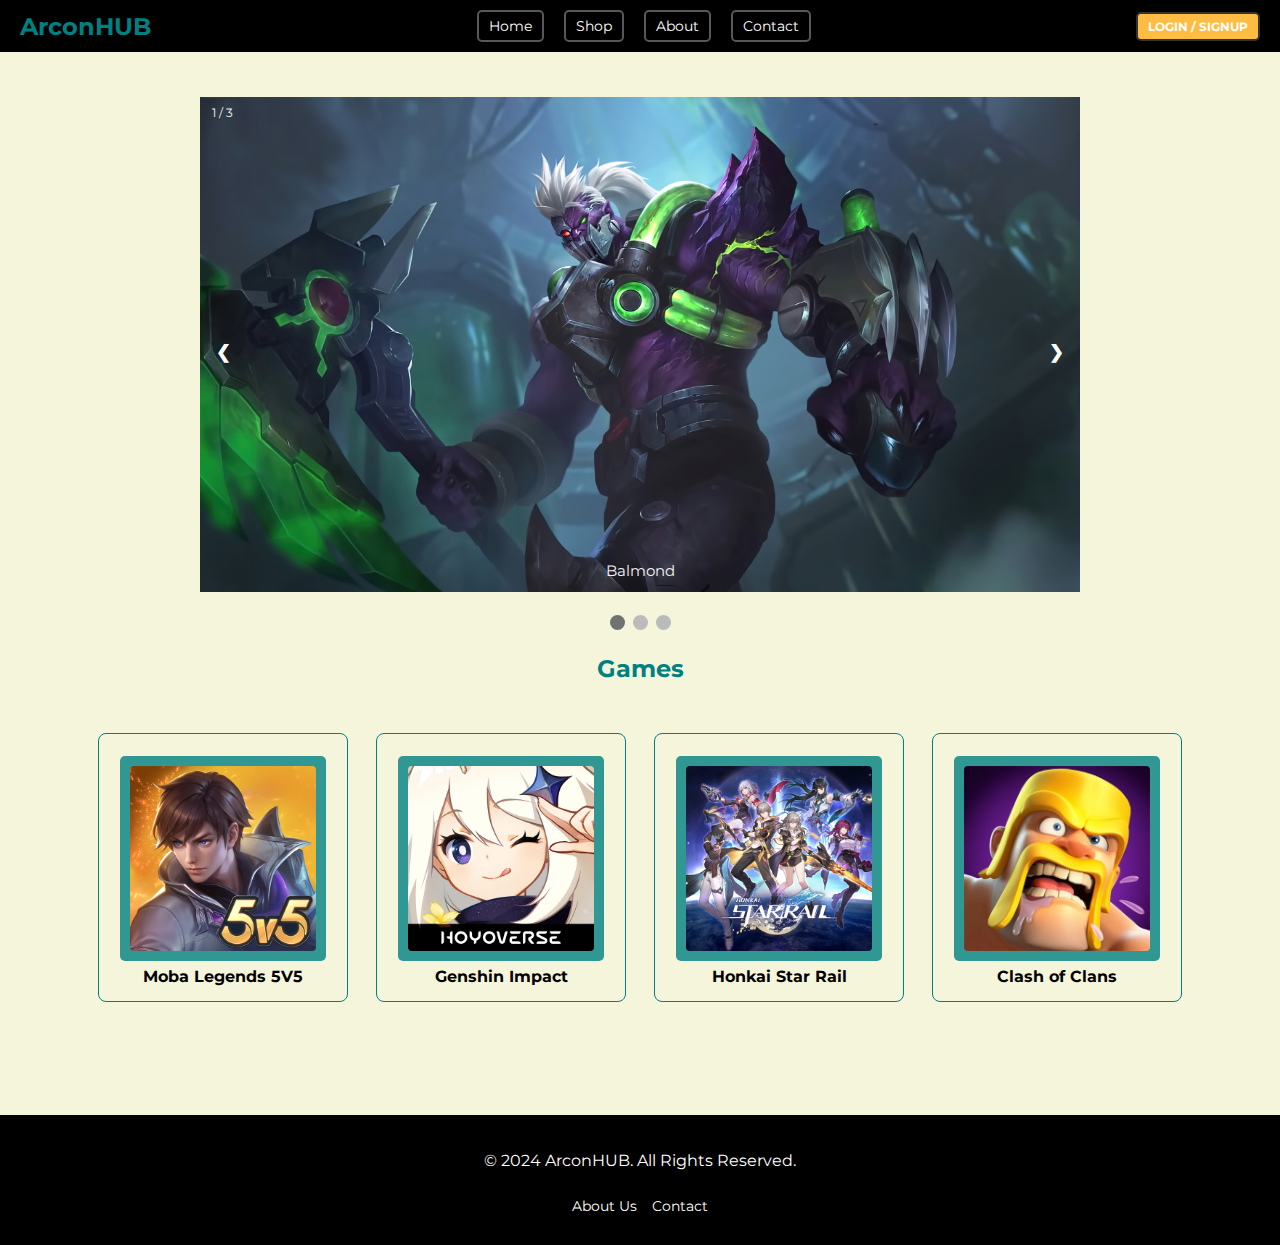
<file: index.html>
<!DOCTYPE html>
<html lang="en">

<head>
  <meta charset="UTF-8">
  <meta name="viewport" content="width=device-width, initial-scale=1.0">
  <link rel="icon" type="image/x-icon" href="images/arcon.32x32.jpeg">
  <link rel="stylesheet" href="styles.css">
  <link rel="stylesheet" href="game page.css">
  <link rel="stylesheet" href="login.css">
  <link rel="preconnect" href="https://fonts.googleapis.com">
  <link rel="preconnect" href="https://fonts.gstatic.com" crossorigin>
  <link href="https://fonts.googleapis.com/css2?family=Montserrat:ital,wght@0,100..900;1,100..900&display=swap"
    rel="stylesheet">
  <title>Mumbai Hub</title>
</head>

<body>
  <div>
    <div>
      <header>
        <nav>
          <h1>ArconHUB</h1>
          <div class="hamburger" onclick="toggleMenu()">&#9776;</div>
          <ul class="menu">
            <li><a href='index.html' class="navlink">Home</a></li>
            <li><a href="#" class="navlink">Shop</a></li>
            <li><a href="aboutus.html" class="navlink">About</a></li>
            <li><a href="#" class="navlink">Contact</a></li>
          </ul>
          <ul>
            <li><a href="login.html" class="login-signup">LOGIN / SIGNUP</a></li>
          </ul>
        
        </nav>
      </header>
    </div>
  </div>
  <div class="container">
    <div class="slideshow-container" style="margin-top: 3.9em;">
      <div class="mySlides fade">
        <div class="numbertext">1 / 3</div>
        <img src="images/balmond-bioroid-starlight-skin-mobile-legends-2k-wallpaper-uhdpaper.com-732@0@f.jpg"
          style="width:100%">
        <div class="text">Balmond</div>
      </div>

      <div class="mySlides fade">
        <div class="numbertext">2 / 3</div>
        <img src="images/dyrroth-venom-mobile-legends-skin-2k-wallpaper-uhdpaper.com-331@1@g.jpg"
          style="width:100%">
        <div class="text">Dyroth</div>
      </div>

      <div class="mySlides fade">
        <div class="numbertext">3 / 3</div>
        <img src="images/xavier-mobile-legends-2k-wallpaper-uhdpaper.com-334@1@g.jpg" style="width:100%">
        <div class="text">Xavier</div>
      </div>

      <!-- Next and previous buttons -->
      <a class="prev" onclick="plusSlides(-1)">&#10094;</a>
      <a class="next" onclick="plusSlides(1)">&#10095;</a>
    </div>

    <br>

    <!-- The dots/circles -->
    <div style="text-align:center">
      <span class="dot" onclick="currentSlide(1)"></span>
      <span class="dot" onclick="currentSlide(2)"></span>
      <span class="dot" onclick="currentSlide(3)"></span>
    </div>
    <h2 class="h2game">Games</h2>
    <div class="grid-container-home container">
      <div class="card grid-item-home">
        <a href='mobilelegends.html' class="Item__link_home">
          <div class="product-container">
            <img src="images/mobile legends.png" alt="Mobile Legends" class="image">
          </div>
            <span class="Item__price_home">Moba Legends 5V5</span>
        </a>
      
    </div>

    <div class="card grid-item-home">
      <a href='genshin.html' class="Item__link_home">
        <div class="product-container">
          <img src="images/Genshin_Impact.png" alt="Genshin Impact" class="image">
        </div>
        <span class="Item__price_home">Genshin Impact</span>
      </a>
    </div>

    <div class="card grid-item-home">
      <a href='honkai star rail.html' class="Item__link_home">
        <div class="product-container">
          <img src="images/honkai star rail.avif" alt="Honkai star rail" class="image">
        </div>
        <span class="Item__price_home">Honkai Star Rail</span>
      </a>
    </div>

    <div class="card grid-item-home">
      <a href="#" class="Item__link_home">
        <div class="product-container">
          <img src="images/clash of clans.jpg" alt="Clash of Clans" class="image">
        </div>
        <span class="tag display-topleft coc ">Coming soon !</span>
        <span class="Item__price_home">Clash of Clans</span>
      </a>
    </div>
  </div>
  </div>
  </div>
  <footer>
    <div class="footer-container">
      <p class="footer">&copy; 2024 ArconHUB. All Rights Reserved.</p>
      <ul>
        <li><a href="https://www.instagram.com/arcon_store/">About Us</a></li>
        <li><a href="https://wa.link/agt1r4">Contact</a></li>
      </ul>
    </div>
  </footer>
</body>
<script>
  function toggleMenu() {
    const menu = document.querySelector('.menu');
    menu.classList.toggle('open');
  }


  let slideIndex = 1;
  showSlides(slideIndex);

  // Next/previous controls
  function plusSlides(n) {
    showSlides(slideIndex += n);
  }

  // Thumbnail image controls
  function currentSlide(n) {
    showSlides(slideIndex = n);
  }

  function showSlides(n) {
    let i;
    let slides = document.getElementsByClassName("mySlides");
    let dots = document.getElementsByClassName("dot");
    if (n > slides.length) { slideIndex = 1 }
    if (n < 1) { slideIndex = slides.length }
    for (i = 0; i < slides.length; i++) {
      slides[i].style.display = "none";
    }
    for (i = 0; i < dots.length; i++) {
      dots[i].className = dots[i].className.replace(" active", "");
    }
    slides[slideIndex - 1].style.display = "block";
    dots[slideIndex - 1].className += " active";
  }


</script>

</html>
</file>
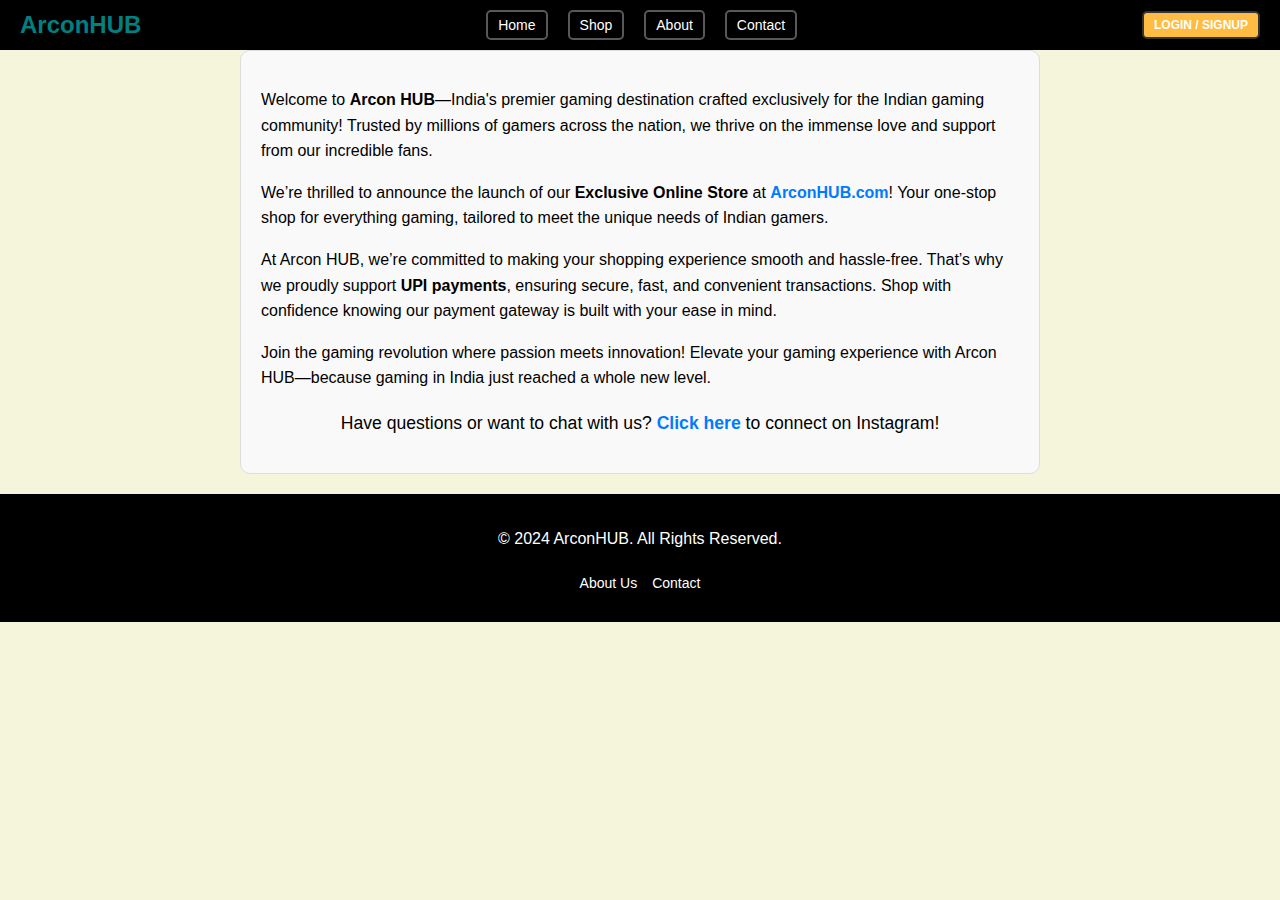
<file: aboutus.html>
<!DOCTYPE html>
<html>
    <head>
        <meta charset="utf-8">
        <meta http-equiv="X-UA-Compatible" content="IE=edge">
        <title>About Arcon HUB</title>
        <link rel="icon" href="images/arcon.32x32.jpeg" type="image/x-icon">
        <meta name="description" content="">
        <meta name="viewport" content="width=device-width, initial-scale=1">
        <link rel="stylesheet" href="styles.css">
        <link rel="stylesheet" href="game page.css">
        <link rel="stylesheet" href="login.css">

    </head>
    <body>
      <header>
        <nav>
          <h1>ArconHUB</h1>
          <div class="hamburger" onclick="toggleMenu()">&#9776;</div>
          <ul class="menu">
            <li><a href='index.html' class="navlink">Home</a></li>
            <li><a href="#" class="navlink">Shop</a></li>
            <li><a href="aboutus.html" class="navlink">About</a></li>
            <li><a href="#" class="navlink">Contact</a></li>
          </ul>
          <ul>
            <li><a href="login.html" class="login-signup">LOGIN / SIGNUP</a></li>
          </ul>
        
        </nav>
      </header>
      <div class="aboutus">
        <p>
          Welcome to <strong>Arcon HUB</strong>—India's premier gaming destination crafted exclusively for the Indian gaming community! Trusted by millions of gamers across the nation, we thrive on the immense love and support from our incredible fans.
        </p>
        <p>
          We’re thrilled to announce the launch of our <strong>Exclusive Online Store</strong> at <a href="#" target="_blank">ArconHUB.com</a>! Your one-stop shop for everything gaming, tailored to meet the unique needs of Indian gamers.
        </p>
        <p>
          At Arcon HUB, we’re committed to making your shopping experience smooth and hassle-free. That’s why we proudly support <strong>UPI payments</strong>, ensuring secure, fast, and convenient transactions. Shop with confidence knowing our payment gateway is built with your ease in mind.
        </p>
        <p>
          Join the gaming revolution where passion meets innovation! Elevate your gaming experience with Arcon HUB—because gaming in India just reached a whole new level.
        </p>
        <p>
          Have questions or want to chat with us? <a href="https://www.instagram.com/arcon_store" target="_blank">Click here</a> to connect on Instagram!
        </p>
      </div>
      
<footer>
    <div class="footer-container">
      <p class="footer">&copy; 2024 ArconHUB. All Rights Reserved.</p>
      <ul>
        <li><a href="https://www.instagram.com/arcon_store/">About Us</a></li>
        <li><a href="https://wa.link/agt1r4">Contact</a></li>
      </ul>
    </div>
  </footer>
    </body>
    <script>
      function toggleMenu() {
    const menu = document.querySelector('.menu');
    menu.classList.toggle('open');
  }

    </script>
</html>
</file>
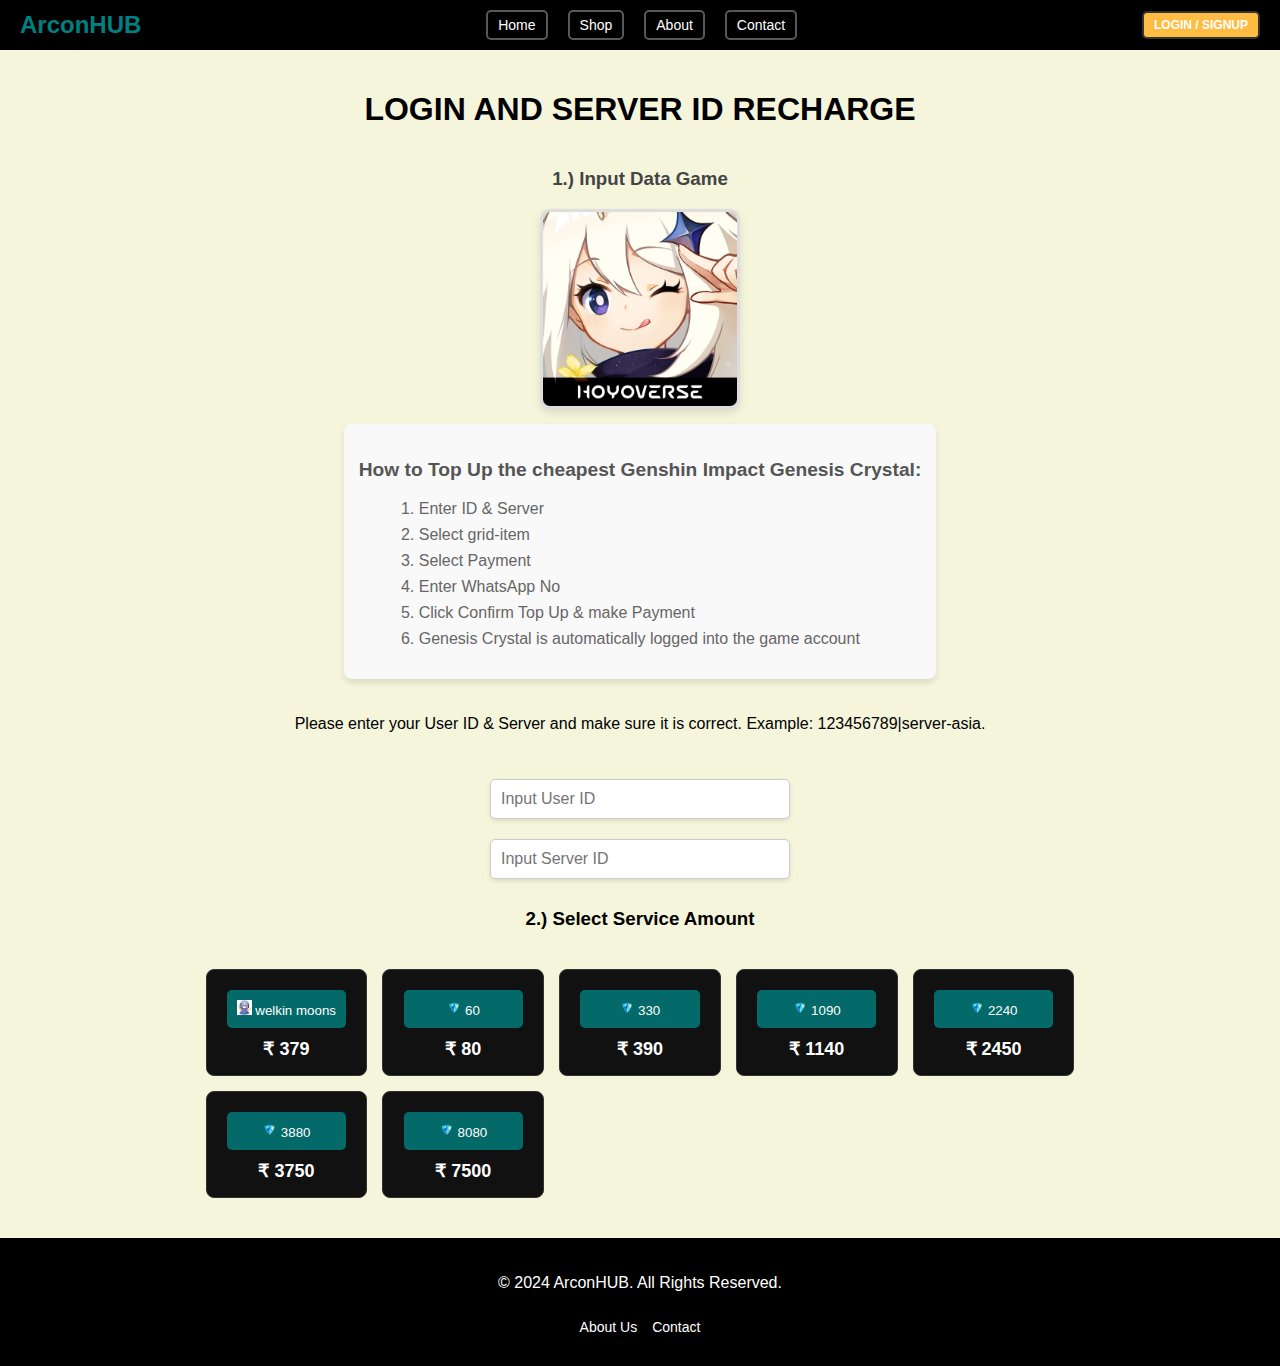
<file: genshin.html>
<!DOCTYPE html>
<html lang="en">
  <head>
    <meta charset="UTF-8" />
    <meta name="viewport" content="width=device-width, initial-scale=1.0" />
    <link rel="icon" type="image/x-icon" href="images/arcon.32x32.jpeg">
    <link rel="stylesheet" href="styles.css">
    <link rel="stylesheet" href="game page.css">
    <link rel="stylesheet" href="login.css">
    <title>Genshin Impact</title>
  </head>
  <body>

    <header>
      <nav>
        <h1>ArconHUB</h1>
        <div class="hamburger" onclick="toggleMenu()">&#9776;</div>
        <ul class="menu">
          <li><a href='/' class="navlink">Home</a></li>
          <li><a href="#" class="navlink">Shop</a></li>
          <li><a href="aboutus.html" class="navlink">About</a></li>
          <li><a href="#" class="navlink">Contact</a></li>
        </ul>
        <ul>
          <li><a href="login.html" class="login-signup">LOGIN / SIGNUP</a></li>
        </ul>
      
      </nav>
    </header>

    <div class="container">
      <div class="section container">
        <h1 style="color: rgb(0, 0, 0); text-align: center">
          LOGIN AND SERVER ID RECHARGE
        </h1>
        <h3>1.) Input Data Game</h3>
        <div class="sidebar">
            <img src="images/Genshin_Impact.png" alt="Genshin Impact" width="200px" class="game-image" />
            <div class="instructions">
              <h3>
                How to Top Up the cheapest Genshin Impact Genesis Crystal:
              </h3>
              <ol>
                <li>Enter ID & Server</li>
                <li>Select grid-item</li>
                <li>Select Payment</li>
                <li>Enter WhatsApp No</li>
                <li>Click Confirm Top Up & make Payment</li>
                <li>
                  Genesis Crystal is automatically logged into the game account
                </li>
              </ol>
            </div>
          </div>
        </div>
        <p class="instruction">
          Please enter your User ID & Server and make sure it is correct. Example: 123456789|server-asia.
        </p>
        <div class="input-row">
          <input type="number" placeholder="Input User ID" class="input-box">
          <input type="number" placeholder="Input Server ID" class="input-box">
          </div>

      <h3>2.) Select Service Amount</h3>
      <div id="container" class="grid-container">
        <button class="box grid-item">
          <a href="#" class="Item__link">
            <div class="product-container" style="display: block">
              <img src="images/srnhhu9cip971.webp" alt="#" class="Image";
              />
              <span class="Item__title"> welkin moons</span>
            </div>
            <span class="Item__price">₹ 379</span>
          </a>
        </button>
      </div>
    </div>

      <footer>
        <div class="footer-container">
          <p class="footer">&copy; 2024 ArconHUB. All Rights Reserved.</p>
          <ul>
            <li>
              <a href="https://www.instagram.com/arcon_store/">About Us</a>
            </li>
            <li><a href="https://wa.link/agt1r4">Contact</a></li>
          </ul>
        </div>
      </footer>
    </div>
  </body>
  <script>
    const Crystal = [
  { title: "60", price: "₹ 80",},
  { title: "330", price: "₹ 390",},
  { title: "1090", price: "₹ 1140",},
  { title: "2240", price: "₹ 2450",},
  { title: "3880", price: "₹ 3750",},
  { title: "8080", price: "₹ 7500",},
];
const container = document.getElementById("container");

// Iterate over the packages and dynamically create elements
Crystal.forEach((packageItem) => {
  const packageElement = document.createElement("button");
  packageElement.classList.add("grid-item");
  packageElement.innerHTML = `
    <a href="#" class="Item__link">
      <div class="product-container" style="display: block;">
        <img src="images/Item_Genesis_Crystal.webp" alt="diamond" class="Image"  />
        <span class="Item__title">${packageItem.title}</span>
      </div>
      <span class="Item__price">${packageItem.price}</span>
    </a>
  `;
  container.appendChild(packageElement);
});
     function toggleMenu() {
    const menu = document.querySelector('.menu');
    menu.classList.toggle('open');
  }

    document.querySelectorAll(".grid-item").forEach((item) => {
      item.addEventListener("click", function () {
        // Remove active class from all grid items
        document
          .querySelectorAll(".grid-item")
          .forEach((el) => el.classList.remove("active"));

        // Add active class to the clicked item
        this.classList.add("active");
      });
    });
  </script>
</html>
</file>
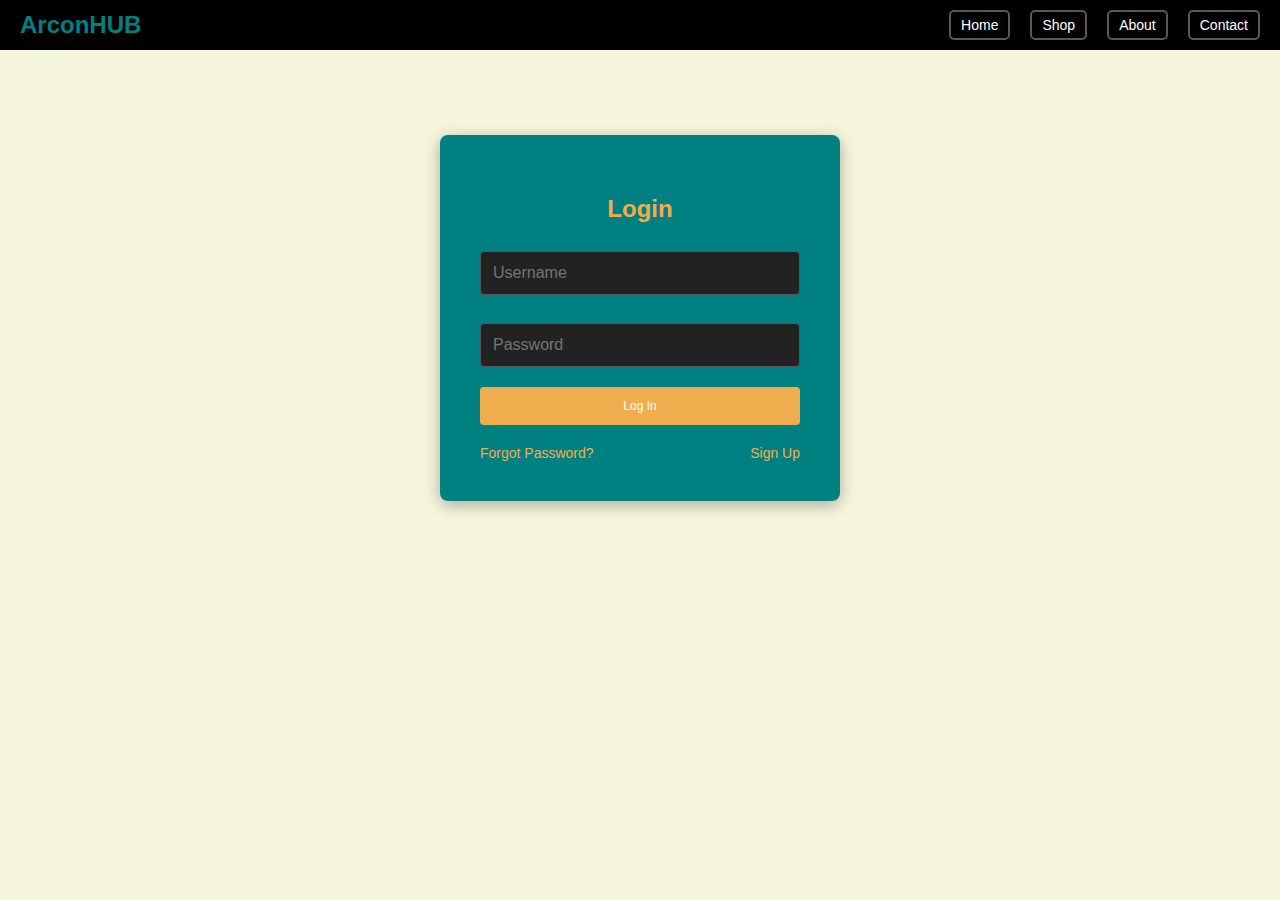
<file: login.html>
<!DOCTYPE html>
<html lang="en">
  <head>
    <meta charset="UTF-8" />
    <meta name="viewport" content="width=device-width, initial-scale=1.0" />
    <link rel="icon" type="image/x-icon" href="images/arcon.32x32.jpeg">
    <title>Login Page</title>
    <link rel="stylesheet" href="styles.css">
    <link rel="stylesheet" href="game page.css">
    <link rel="stylesheet" href="login.css">    <!-- Link to your CSS file -->
  </head>
  <body>
    <header>
      <nav>
        <h1>ArconHUB</h1>
        <div class="hamburger" onclick="toggleMenu()">&#9776;</div>
        <ul class="menu">
          <li><a href='index.html' class="navlink">Home</a></li>
          <li><a href="#" class="navlink">Shop</a></li>
          <li><a href="aboutus.html" class="navlink">About</a></li>
          <li><a href="#" class="navlink">Contact</a></li>
        </ul>
      </nav>
    </header>

    <div class="container">
      <div class="login-form-container">
        <h2>Login</h2>
        <form action="login.html" method="post" class="login-form">
          <input type="text" name="username" placeholder="Username" required />
          <input
            type="password"
            name="password"
            placeholder="Password"
            required
          />
          <button type="submit" class="login-button">Log In</button>
        </form>
        <div class="login-links">
          <a href="#">Forgot Password?</a>
          <a href="signup.html">Sign Up</a>
        </div>
      </div>
    </div>
  </body>
  <script>
     function toggleMenu() {
    const menu = document.querySelector('.menu');
    menu.classList.toggle('open');
  }

  </script>
</html>
</file>
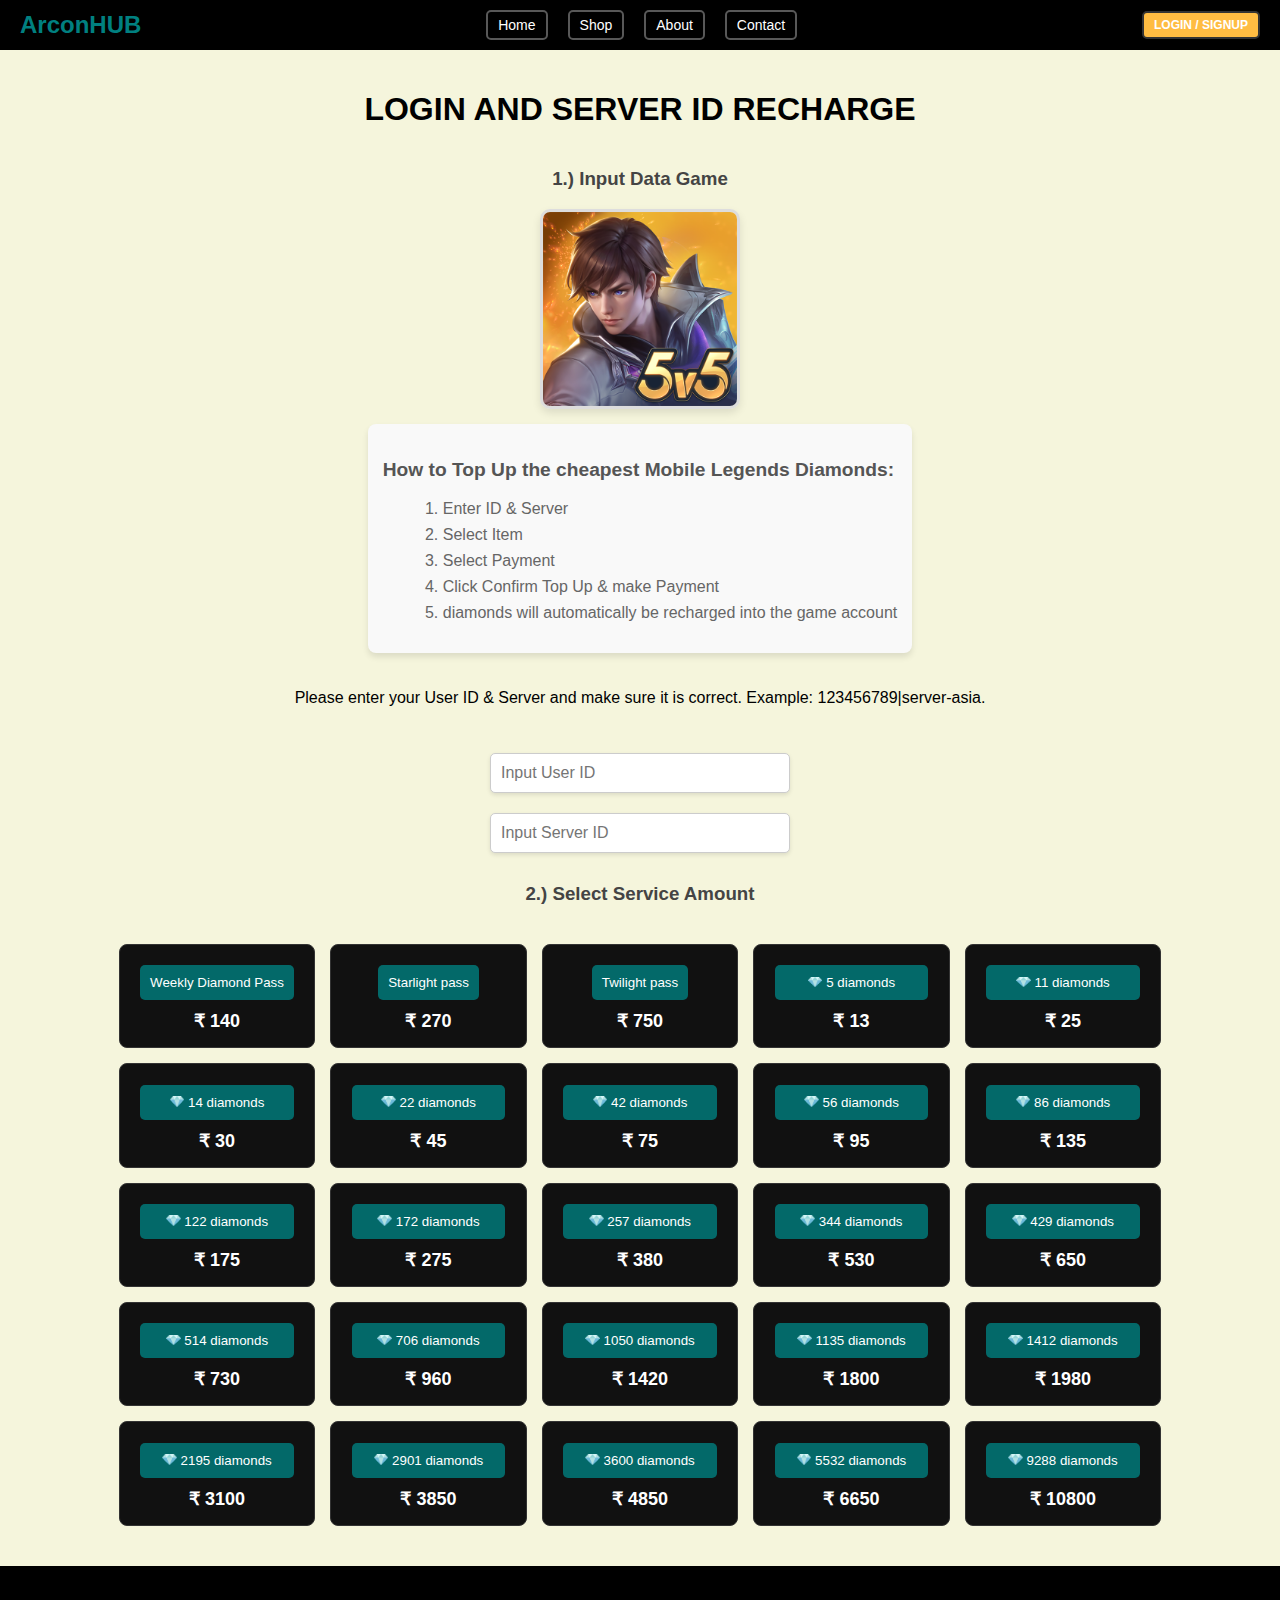
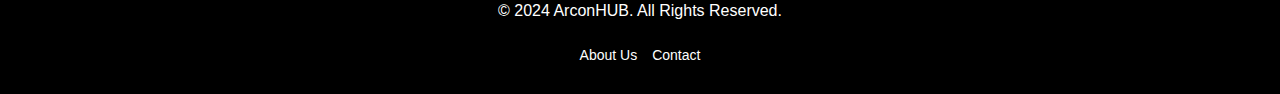
<file: mobilelegends.html>
<!DOCTYPE html>
<html lang="en">

<head>
  <meta charset="UTF-8">
  <meta name="viewport" content="width=device-width, initial-scale=1.0">
  <title>ArconHUB</title>
  <link rel="icon" type="image/x-icon" href="images/arcon.32x32.jpeg">
  <link rel="stylesheet" href="styles.css">
  <link rel="stylesheet" href="game page.css">
  <link rel="stylesheet" href="login.css">
</head>

<body>
  <header>
    <nav>
      <h1>ArconHUB</h1>
      <div class="hamburger" onclick="toggleMenu()">&#9776;</div>
      <ul class="menu">
        <li><a href='index.html' class="navlink">Home</a></li>
        <li><a href="#" class="navlink">Shop</a></li>
        <li><a href="aboutus.html" class="navlink">About</a></li>
        <li><a href="#" class="navlink">Contact</a></li>
      </ul>
      <ul>
        <li><a href="login.html" class="login-signup">LOGIN / SIGNUP</a></li>
      </ul>
    
    </nav>
  </header>

  <div class="container ">

    <div class="section container ">
      <h1 style="color: rgb(0, 0, 0);text-align: center;">LOGIN AND SERVER ID RECHARGE</h1>
      <h3>1.) Input Data Game</h3>
      <div class="sidebar ">
          <img src="images/mobile legends.png" alt="Mobile Legends"  style="align-items: center ;width: 200px;" class="game-image">
          <div class="instructions">
            <h3>How to Top Up the cheapest Mobile Legends Diamonds:</h3>
            <ol>
              <li>Enter ID & Server</li>
              <li>Select Item</li>
              <li>Select Payment</li>
              <li>Click Confirm Top Up & make Payment</li>
              <li>diamonds will automatically be recharged into the game account</li>
            </ol>
          </div>
        </div>
      
      <p class="instruction">
        Please enter your User ID & Server and make sure it is correct. Example: 123456789|server-asia.
      </p>
      <div class="input-row">
        <input type="number" placeholder="Input User ID" class="input-box">
        <input type="number" placeholder="Input Server ID" class="input-box">
        </div>
      <h3>2.) Select Service Amount</h3>
        <div class="Items grid-container" id="diamond-packages">
          <!-- Dynamic content will be injected here -->
        
        

          <button class="box grid-item pass">
            <a href="#" class="Item__link">
            <div class="product-container" style="display: block;">
              <span class="Item__title">Weekly Diamond Pass</span>
            </div>
            <span class="Item__price">₹ 140</span>
          </a>
        </button>

        <button class="box grid-item pass">
          <a href="#" class="Item__link">
            <div class="product-container" style="display: block;">
              <span class="Item__title"> Starlight pass</span>
            </div>
            <span class="Item__price">₹ 270</span>

          </a>
        </button>

        <button class="box grid-item pass ">
          <a href="#" class="Item__link">
            <div class="product-container" style="display: block;">
              <span class="Item__title"> Twilight pass</span>
            </div>
            <span class="Item__price color_change">₹ 750</span>

          </a>
        </button>

      </div>
    </div>
    </div>
    </div>

    <footer>
      <div class="footer-container">
        <p class="footer">&copy; 2024 ArconHUB. All Rights Reserved.</p>
        <ul>
          <li><a href="https://www.instagram.com/arcon_store/">About Us</a></li>
          <li><a href="https://wa.link/agt1r4">Contact</a></li>
        </ul>
      </div>
    </footer>
  </div>
</body>
<script>
const diamondPackages = [
  { title: "5 diamonds", price: "₹ 13" },
  { title: "11 diamonds", price: "₹ 25" },
  { title: "14 diamonds", price: "₹ 30" },
  { title: "22 diamonds", price: "₹ 45" },
  { title: "42 diamonds", price: "₹ 75" },
  { title: "56 diamonds", price: "₹ 95" },
  { title: "86 diamonds", price: "₹ 135" },
  { title: "122 diamonds", price: "₹ 175" },
  { title: "172 diamonds", price: "₹ 275" },
  { title: "257 diamonds", price: "₹ 380" },
  { title: "344 diamonds", price: "₹ 530" },
  { title: "429 diamonds", price: "₹ 650" },
  { title: "514 diamonds", price: "₹ 730" },
  { title: "706 diamonds", price: "₹ 960" },
  { title: "1050 diamonds", price: "₹ 1420" },
  { title: "1135 diamonds", price: "₹ 1800" },
  { title: "1412 diamonds", price: "₹ 1980" },
  { title: "2195 diamonds", price: "₹ 3100" },
  { title: "2901 diamonds", price: "₹ 3850" },
  { title: "3600 diamonds", price: "₹ 4850" },
  { title: "5532 diamonds", price: "₹ 6650" },
  { title: "9288 diamonds", price: "₹ 10800" },
];
const container = document.getElementById('diamond-packages');

diamondPackages.forEach((packageItem) => {
  const packageElement = document.createElement('button');
  packageElement.classList.add('grid-item');
  packageElement.innerHTML = `
    <a href="#" class="Item__link">
      <div class="product-container" style="display: block;">
       <img src="images/dimond.png" alt="diamond" class="Image" />
       <span class="Item__title">${packageItem.title}</span>
      </div>
      <span class="Item__price">${packageItem.price}</span>
    </a>
  `;
  container.appendChild(packageElement);
});


   function toggleMenu() {
    const menu = document.querySelector('.menu');
    menu.classList.toggle('open');
  }

  document.querySelectorAll('.grid-item').forEach(item => {
    item.addEventListener('click', function () {
      // Remove active class from all grid items
      document.querySelectorAll('.grid-item').forEach(el => el.classList.remove('active'));

      // Add active class to the clicked item
      this.classList.add('active');
    });
  });

</script>

</html>
</file>
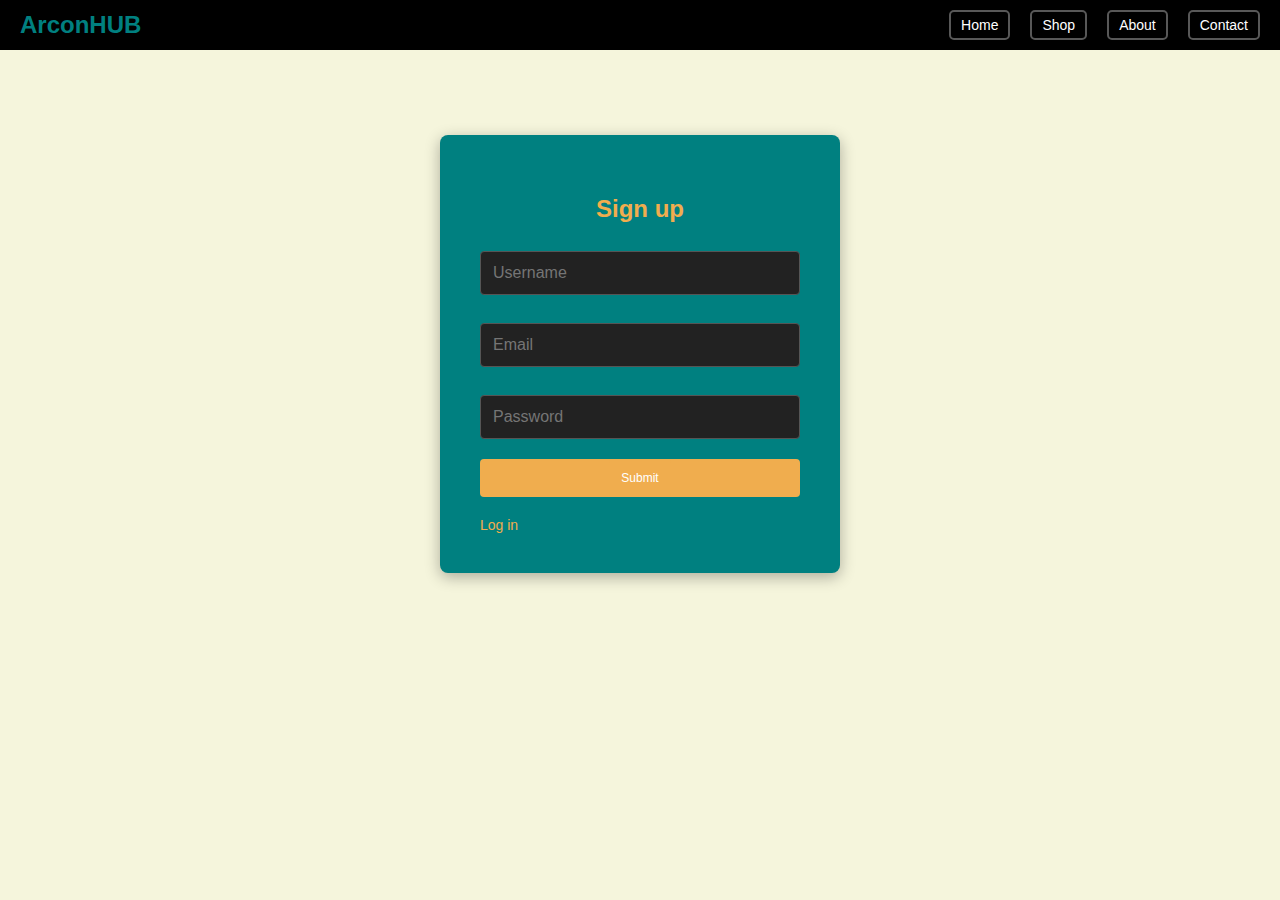
<file: signup.html>
<!DOCTYPE html>
<html lang="en">
  <head>
    <meta charset="UTF-8" />
    <meta name="viewport" content="width=device-width, initial-scale=1.0" />
    <title>Sign-up Page</title>
    <link rel="icon" type="image/x-icon" href="images/arcon.32x32.jpeg">
    <link rel="stylesheet" href="styles.css">
    <link rel="stylesheet" href="game page.css">
    <link rel="stylesheet" href="login.css">    <!-- Link to your CSS file -->
  </head>
  <body>
    <header>
      <nav>
        <h1>ArconHUB</h1>
        <div class="hamburger" onclick="toggleMenu()">&#9776;</div>
        <ul class="menu">
          <li><a href='index.html' class="navlink">Home</a></li>
          <li><a href="#" class="navlink">Shop</a></li>
          <li><a href="aboutus.html" class="navlink">About</a></li>
          <li><a href="#" class="navlink">Contact</a></li>
        </ul>
      </nav>
    </header>
    <div class="container">
      <div class="login-form-container">
        <h2>Sign up</h2>
        <form action="/signup" method="post" class="login-form">
          <input type="text" name="username" placeholder="Username" required />
          <input type="email" name="email" placeholder="Email" required />
          <input
            type="password"
            name="password"
            placeholder="Password"
            required
          />
          <button type="submit" class="login-button">
            <a
              href="/signup"
              style="text-decoration: none"
              class="login-button"
              >Submit</a
            >
          </button>
        </form>
        <div class="login-links">
          <a href="login.html">Log in</a>
        </div>
      </div>
    </div>
  </body>
  <script>
     function toggleMenu() {
    const menu = document.querySelector('.menu');
    menu.classList.toggle('open');
  }

  </script>
</html>
</file>
<file: styles.css>
body {
  margin: 0;
  font-family: "Montserrat", sans-serif;
  width: 100%;
  background-color:  #F5F5DC;
  color: #000;
}

::-webkit-scrollbar {
  width: 10px;
}

::-webkit-scrollbar-track {
  background-color: rgb(255, 255, 255);
}

::-webkit-scrollbar-thumb {
  background-color: rgba(0, 0, 0, 0.7);
}

header {
  background-color: #000; /* Background color */
  padding: 10px 20px;
  z-index: 100;
  position: fixed;
  width: 100%;
  top: 0;
}

header nav {
  display: flex;
  justify-content: space-between;
  align-items: center;
}

header h1 {
  color: #008080;
  font-size: 24px;
  margin: 0;
}

/* Navbar links */
header ul {
  list-style: none;
  display: flex;
  gap: 20px; 
  margin: 0;
  padding: 0;
  justify-content: space-between;
}
/*
header ul li {
  display: inline;
}
*/
header ul a {
  text-decoration: none;
  color: #fff;
  font-size: 16px;
  transition: color 0.3s ease;
}

header ul a:hover {
  color: #00d4ff; /* Highlight color */
}
.navlink{
  background-color: #000000;
  display: flex;
  border: 2px solid #585858;
  padding: 5px 10px;
  border-radius: 5px;
  font-size: 14px;
  transition: background-color 0.3s ease, color 0.3s ease;

}

.hamburger {
  display: none;
  font-size: 1.5rem;
  color: #fff;
  cursor: pointer;
}

@media (max-width: 768px) {
  .hamburger {
    display: block;
  }
  .navlink{
    align-items: center;
    margin: 5px;
  }
  .menu {
    position: absolute;
    top:50px;
    right: 0;
    background-color: hsl(0, 0%, 0%,0.7);
    flex-direction: column;
    gap: 10px;
    width: 100%;
    max-height: 0;
    overflow: hidden;

  }

  .menu.open {
    max-height: 300px; /* Adjust as needed to fit all menu items */
  }
}
.menu {
  list-style: none;
  display: flex;
  gap: 20px;
  transition: max-height 0.3s ease-in-out;
}

.menu li a {
  text-decoration: none;
  color: #fff;
  transition: color 0.3s;
}

.login-signup {
  background-color: #FFBC42;
  display: flex;
  border: 2px solid #333;
  padding: 5px 10px;
  border-radius: 5px;
  font-size: 12px;
  font-weight: bold;
  transition: background-color 0.3s ease, color 0.3s ease;
}

nav ul li a:hover {
  color: #333;
}

.container {
  background-color:  #F5F5DC;
  align-items: center;
  display: flex;
  flex-direction: column;
  margin-top: 35px;
}

* {
  box-sizing: border-box;
}

.slideshow-container {
  max-width: 55em;
  position: relative;
  margin: auto;
}

.mySlides {
  display: none;
}

.prev,
.next {
  cursor: pointer;
  position: absolute;
  top: 50%;
  width: auto;
  margin-top: -22px;
  padding: 16px;
  color: rgb(255, 255, 255);
  background-color: transparent;
  /* Remove the background */
  font-weight: bold;
  font-size: 18px;
  transition: 0.6s ease;
  user-select: none;
  border: none;
  /* Remove any border */
}


.next {
  right: 0;
}

.prev:hover,
.next:hover {
  background-color: rgba(56, 56, 56, 0.8);
}

.text {
  color: #f2f2f2;
  font-size: 15px;
  padding: 8px 12px;
  position: absolute;
  bottom: 8px;
  width: 100%;
  text-align: center;
}

.numbertext {
  color: #f2f2f2;
  font-size: 12px;
  padding: 8px 12px;
  position: absolute;
  top: 0;
}

.dot {
  cursor: pointer;
  height: 15px;
  width: 15px;
  margin: 0 2px;
  background-color: #bbb;
  border-radius: 50%;
  display: inline-block;
  transition: background-color 0.3s ease;
}

.active,
.dot:hover {
  background-color: #717171;
}

.fade {
  animation-name: fade;
  animation-duration: 1.5s;
}

@keyframes fade {
  from {
    opacity: 0.4;
  }

  to {
    opacity: 1;
  }
}

.h2game {
  color: #008080;
}

/* General Styling */
.ImageContainer {
  width: 100%;
  height: auto;
}

.Image {
  max-width: 1.1em !important;
}

.box {
  display: flex;
  flex-direction: row;
  align-items: center;
  gap: 10px;
  padding: 10px;
  border-radius: 5px;
  border: 2px solid #444;
  text-align: center;
}

.card {
  margin: 10px;
  width: 250px;
  height: max-content;
}

.pass {
  display: flex;
  flex-direction: column;
  align-items: center;
  gap: 10px;
  background-color: #111;
  padding: 10px;
  border-radius: 5px;
  border: 2px solid #444;
  text-align: center;
}

.pass img {
  width: 100px;
}

.pass p {
  font-size: 1.5em;
  margin-top: 0;
}

.grid-container-home {
  display: grid;
  grid-template-columns: repeat(4, 1fr);
  gap: 0.5em;
  padding: 20px;
  margin: 0 auto;
  border-radius: 8px;
  text-align: center;
  margin-bottom: 3.9em;
}

.grid-item-home {
  border: 1px solid #008080;
  border-radius: 8px;
  overflow: hidden;
  text-align: center;
  padding: 15px;
  transition: transform 0.3s ease, box-shadow 0.3s ease;
  cursor: pointer;
}

/* Hover effect for grid items */
.grid-item-home:hover {
  transform: scale(1.05);
  border-color: #00eaff;
  box-shadow: 0px 5px 15px rgba(0, 234, 255, 0.3);
}

.image {
  width: 100%;
  height: auto;
  object-fit: cover;
  border-radius: 4px;
  transition: transform 0.3s ease;
}

.tag {
  position: absolute;
  top: 10px;
  left: 18%;
  transform: translateX(-50%);
  background-color: #000000;
  color: white;
  padding: 5px 15px;
  border-radius: 3px;
  font-size: 12px;
  font-weight: bold;
  z-index: 2;
}
.Item__link_home{
text-decoration: none;
color: rgb(0, 0, 0);
font-weight: bold;
text-decoration: none;
}
/* Media queries for responsiveness */
@media (max-width: 786px) {
  .grid-container-home {
    grid-template-columns: repeat(2, 1fr);
    gap: 15px;
    padding: 10px;
  }

  .image {
    width: 100px;
    height: 100px;
  }

  .Item__price_home {
    font-size: 16px;
  }

  .tag {
    font-size: 10px;
    padding: 4px 8px;
  }
}

@media (max-width: 584px) {
  .grid-container-home {
    grid-template-columns: repeat(1, 1fr);
    gap: 20px;
    padding: 10px;
  }
  .Item__price_home {
    font-size: 16px;
    text-decoration: none;
  }

  .Item__link_home {
    text-decoration: none;
    color: rgb(0, 0, 0);
    font-weight: bold;
    text-decoration: none;
  }

}

@media (min-width: 584px) and (max-width: 786px) {
  .grid-container-home {
    grid-template-columns: repeat(2, 1fr);
    gap: 15px;
    padding: 10px;
  }

  .grid-item-home {
    padding: 10px;
    font-size: 14px;
  }

  .image {
    width: 80%;
    height: auto;
  }

  .Item__price_home {
    font-size: 16px;
    text-decoration: none;
  }

  .Item__link_home {
    text-decoration: none;
    color: rgb(0, 0, 0);
    font-weight: bold;
    text-decoration: none;
  }

  .tag {
    font-size: 10px;
    padding: 4px 10px;
  }
}


footer {
  background-color: #000000;
  color: #fff;
  text-align: center;
  padding: 20px 0;
  bottom: 0;
  width: 100%;
  margin-top: 20px;
}
.footer{
  color: #fff;
}
.footer-container {
  display: flex;
  flex-direction: column;
  align-items: center;
  justify-content: center;
  top: 100;
  position: relative;
}

.footer-container ul {
  list-style-type: none !important;
  padding: 0;
  margin: 10px 0;
  display: flex;
  gap: 15px;
}

.footer-container ul li {
  display: inline;
  list-style-type: none !important;
}

.footer-container ul li a {
  color: #fff;
  text-decoration: none;
  font-size: 14px;
}

.footer-container ul li a:hover {
  text-decoration: none;
}
</file>
<file: game page.css>
body {
  margin: 0;
  font-family: "Montserrat", sans-serif;
  width: 100%;
  background-color:  #F5F5DC;
  color: #000;
}

/* Headings styling */
.section h1 {
  font-size: 2rem;
  color: #333;
  margin-bottom: 20px;
}

.section h3 {
  color: #444;
  margin-top: 20px;
}

/* Sidebar styling */
.sidebar {
  display: flex;
  flex-direction: column;
  align-items: center;
  margin-bottom: 20px;
}

.sidebar img {
  border: 3px solid #ddd;
  border-radius: 10px;
  box-shadow: 0 4px 8px rgba(0, 0, 0, 0.1);
  transition: transform 0.3s ease-in-out;
}

.sidebar img:hover {
  transform: scale(1.05);
}

.instructions {
  background: #f9f9f9;
  border-radius: 8px;
  padding: 15px;
  margin-top: 15px;
  box-shadow: 0 4px 6px rgba(0, 0, 0, 0.1);
}

.instructions h3 {
  color: #555;
  font-size: 1.2rem;
}

.instructions ol {
  color: #666;
  margin-left: 20px;
}

.instructions ol li {
  margin-bottom: 8px;
}

/* Input fields */
.input-row {
  display: flex;
  flex-wrap: wrap;
  gap: 15px;
  justify-content: center;
  margin-top: 20px;
}

.input-box {
  width: calc(50% - 15px);
  max-width: 300px;
  padding: 10px;
  border: 1px solid #ddd;
  border-radius: 5px;
  background: #fff;
  font-size: 1rem;
  color: #333;
  box-shadow: 0 2px 4px rgba(0, 0, 0, 0.1);
  transition: box-shadow 0.3s ease;
}

.input-box:focus {
  outline: none;
  border-color: #ff4500;
  box-shadow: 0 2px 6px rgba(255, 69, 0, 0.4);
}

/* Media queries for responsiveness */
@media (max-width: 786px) {
  .sidebar {
    flex-direction: column;
    align-items: center;
  }

  .sidebar img {
    width: 150px;
    height: auto;
  }

  .instructions {
    font-size: 14px;
    padding: 10px;
  }

  .input-row {
    flex-direction: column;
    gap: 10px;
  }

  .input-box {
    width: 100%;
    padding: 10px;
    font-size: 14px;
  }

  h1 {
    font-size: 1.5rem;
    margin-bottom: 15px;
  }

  h3 {
    font-size: 1rem;
  }
}

@media (max-width: 584px) {
  .sidebar img {
    width: 120px;
  }

  .instructions {
    font-size: 12px;
    padding: 8px;
  }

  .input-box {
    font-size: 12px;
    padding: 8px;
  }

  h1 {
    font-size: 1.2rem;
  }

  h3 {
    font-size: 0.9rem;
  }
}

@media (min-width: 584px) and (max-width: 786px) {
  .sidebar img {
    width: 150px;
    height: auto;
  }

  .instructions {
    font-size: 13px;
    padding: 12px;
  }

  .input-box {
    font-size: 14px;
    padding: 10px;
  }

  h1 {
    font-size: 1.5rem;
  }

  h3 {
    font-size: 1rem;
  }
}


.grid-item img {
  max-width: 40px;
  height: auto;
}

.grid-item {
  background-color: #111;
  border: 1px solid #333;
  border-radius: 8px;
  overflow: hidden;
  text-align: center;
  padding: 15px;
  transition: transform 0.3s ease, box-shadow 0.3s ease;
  cursor: pointer;
}

.grid-item.active {
  transform: scale(1.1);
  border-color: #00eaff;
}

.grid-item:hover {
  transform: scale(1.05);
  border-color: #00eaff;
  box-shadow: 0 4px 8px rgba(0, 0, 0, 0.3);
}

.Item__price {
  display: block;
  font-size: 18px;
  color: #ffffff;
  margin-top: 10px;
  font-weight: bold;
}

/* Link styling */
.Item__link {
  text-decoration: none;
  color: white;
}

.product-container {
  display: flex;
  flex-direction: column;
  align-items: center;
  background-color: rgba(0, 128, 128, 0.8);
  margin: 0.4em;
  border-radius: 5px;
  padding: 10px;
  transition: background-color 0.3s ease;
}

.product-container:hover {
  background-color: rgba(0, 128, 128, 1);
}

h3,
p,
ol {
  color: rgb(0, 0, 0);
}

.input-row {
  display: flex;
  gap: 10px;
  margin-bottom: 10px;
}

.input-box {
  padding: 10px;
  width: 100%;
  margin-top: 10px;
  height: 40px;
  border-radius: 5px;
  border: 1px solid #ccc;
  font-size: 16px;
}

.grid-container {
  display: grid;
  grid-template-columns: repeat(5, 1fr);
  gap: 15px;
  padding: 20px;
}

/* Mobile Responsive Styling */
@media (max-width: 1024px) {
  .grid-container {
    grid-template-columns: repeat(3, 1fr);
    gap: 15px;
  }

  .Item__price {
    font-size: 16px;
  }
}

@media (max-width: 768px) {
  .grid-container {
    grid-template-columns: repeat(2, 1fr);
  }

  .grid-item {
    padding: 10px;
  }

  .Item__price {
    font-size: 14px;
  }
}

@media (max-width: 480px) {
  .grid-container {
    grid-template-columns: repeat(1, 1fr);
  }

  .grid-item {
    padding: 8px;
  }

  .Item__price {
    font-size: 12px;
  }

  .input-box {
    font-size: 14px;
  }
}

.aboutus {
  max-width: 800px;
  margin: 20px auto;
  padding: 20px;
  background-color: #f9f9f9;
  border: 1px solid #ddd;
  border-radius: 10px;
  font-family: 'Arial', sans-serif;
  color: #333;
  line-height: 1.6;
  margin-top: 50px;
}

.aboutus p {
  margin-bottom: 16px;
}

.aboutus a {
  color: #007bff;
  text-decoration: none;
  font-weight: bold;
}

.aboutus a:hover {
  text-decoration: underline;
}

.aboutus strong {
  color: #000;
}

.aboutus p:last-child {
  text-align: center;
  font-size: 1.1em;
}
</file>
<file: login.css>
.login-form-container {
  align-items: center;
  background-color: rgba(255, 255, 255, 0.1);
  padding: 40px;
  border-radius: 8px;
  max-width: 400px;
  width: 100%;
  background-color: #008080;
  text-align: center;
  box-shadow: 0px 4px 15px rgba(0, 0, 0, 0.3);
  margin-top: 100px; /* Add spacing from the navbar */
}

/* Heading */
.login-form-container h2 {
  font-size: 24px;
  margin-bottom: 20px;
  color: #f0ad4e;
}

/* Input fields */
.login-form-container input[type="email"],
.login-form-container input[type="text"],
.login-form-container input[type="password"] {
  width: 100%;
  padding: 12px;
  margin: 8px 0 20px;
  border: 1px solid #555;
  border-radius: 4px;
  background-color: #222;
  color: #fff;
  font-size: 16px;
  transition: border-color 0.3s ease;
}

.login-form{
  display: flex;
  flex-direction: column;
  align-items: center;
}
.login-form-container input[type="email"]:focus,
.login-form-container input[type="password"]:focus {
  border-color: #f0ad4e;
  outline: none;
}

/* Submit button */
.login-button {
  width: 100%;
  padding: 12px;
  background-color: #f0ad4e;
  border: none;
  border-radius: 4px;
  font-size: 12px;
  color: white;
  cursor: pointer;
  transition: background-color 0.3s ease;
  text-decoration: none !important;
}

.login-button:hover {
  background-color: #ffa726;
}

/* Link for signup and forgot password */
.login-links {
  display: flex;
  justify-content: space-between;
  margin-top: 20px;
  font-size: 14px;
  align-items: center;
}

.login-links a {
  color: #f0ad4e;
  text-decoration: none;
  transition: color 0.3s ease;
  align-items: center;
}

.login-links a:hover {
  color: #ffa726;
}

/* Accessibility improvements */
.login-button:focus,
.login-links a:focus {
  outline: 2px solid #f0ad4e;
  outline-offset: 2px;
}

/* Responsive styling for smaller screens */
@media (max-width: 480px) {
  .login-form-container {
    padding: 30px;
  }

  .login-form-container h2 {
    font-size: 20px;
  }

  .login-links {
    flex-direction: column;
    align-items: center;
    gap: 10px;
  }
}
</file>
